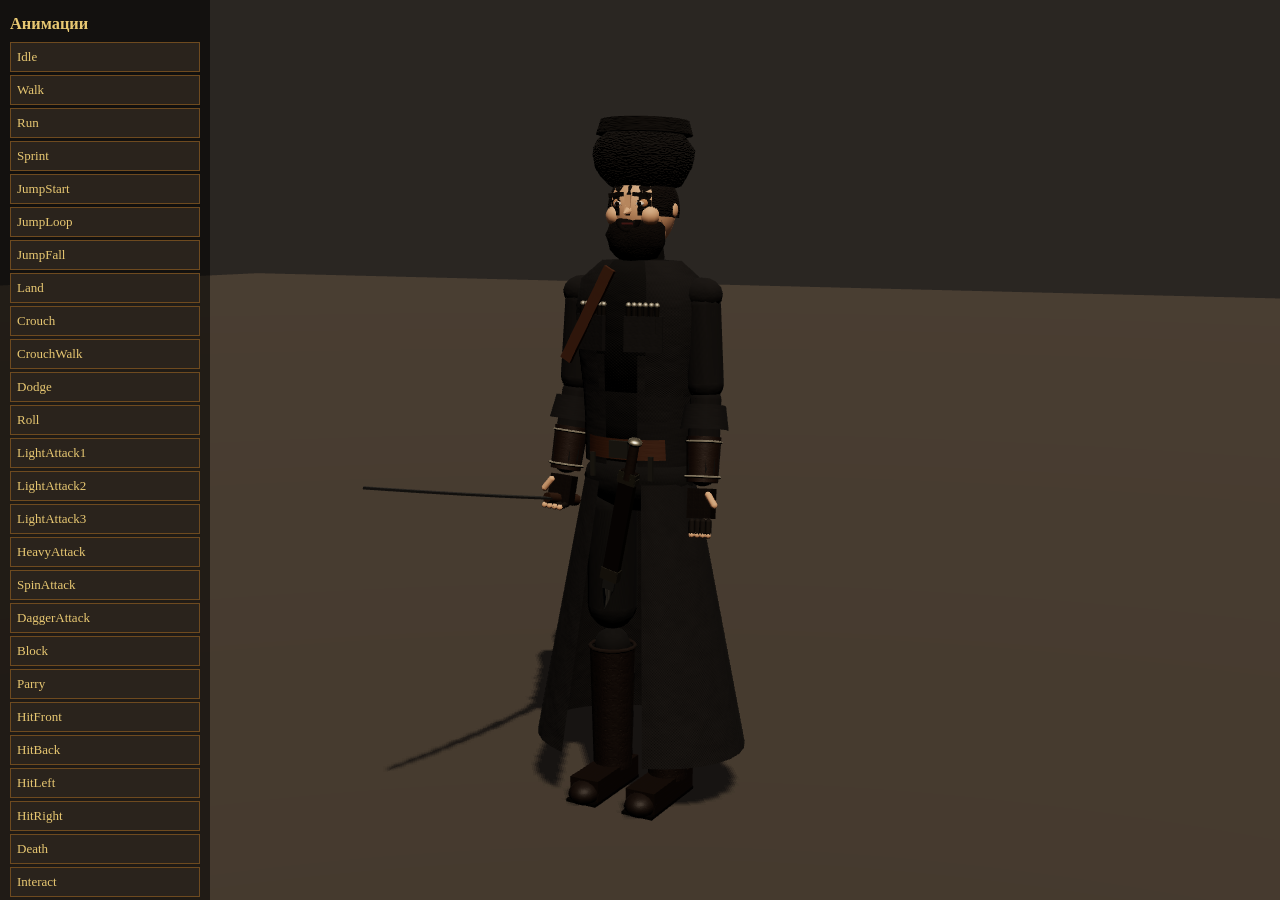
<file: preview/character.html>
<!doctype html>
<html lang="ru">
<head>
<meta charset="utf-8">
<meta name="viewport" content="width=device-width,initial-scale=1">
<title>Герой — просмотр модели и анимаций</title>
<script type="importmap">{ "imports": { "three": "../lib/three.module.js", "three/addons/": "../lib/addons/" } }</script>
<style>
  body { margin: 0; background: #1a1816; color: #e8dcc0; font: 14px Georgia, serif; overflow: hidden; }
  #ui { position: fixed; left: 0; top: 0; bottom: 0; width: 210px; overflow: auto; background: #0008; padding: 10px; box-sizing: border-box; }
  #ui button { display: block; width: 100%; margin: 3px 0; padding: 6px; background: #2a231c; color: #e8c872; border: 1px solid #6e4a1f; cursor: pointer; font: 13px Georgia, serif; text-align: left; }
  #ui button.on { background: #6e4a1f; color: #fff; }
  h3 { margin: 4px 0 8px; color: #e8c872; }
</style>
</head>
<body>
<div id="ui"><h3>Анимации</h3></div>
<script type="module">
// Страница для просмотра модели героя и всех анимаций (без игры). Мышь — вращать, колесо — приблизить.
// ?sheet — «лист поз»: все анимации в ключевой момент, рядами (для проверки).
import * as THREE from 'three';
import { createCharacter, saber, dagger, daggerSheath, papakha } from '../src/character/rig.js';
import { createAnimator } from '../src/character/controller.js';
import { CLIP_NAMES } from '../src/character/clips.js';

const sheet = location.search.includes('sheet');
const renderer = new THREE.WebGLRenderer({ antialias: true, preserveDrawingBuffer: true });
renderer.setPixelRatio(Math.min(devicePixelRatio, 2)); renderer.setSize(innerWidth, innerHeight);
renderer.toneMapping = THREE.ACESFilmicToneMapping; renderer.shadowMap.enabled = true;
document.body.appendChild(renderer.domElement);
const scene = new THREE.Scene(); scene.background = new THREE.Color('#2a2622');
scene.add(new THREE.HemisphereLight('#dfe8ff', '#3a3020', 1.4));
const sun = new THREE.DirectionalLight('#fff2e0', 2.6); sun.position.set(3, 6, 4); sun.castShadow = true; sun.shadow.mapSize.set(2048, 2048);
Object.assign(sun.shadow.camera, { left: -12, right: 12, top: 12, bottom: -12 }); scene.add(sun);
const ground = new THREE.Mesh(new THREE.PlaneGeometry(60, 60), new THREE.MeshStandardMaterial({ color: '#4a4238', roughness: 1 })); ground.rotation.x = -Math.PI / 2; ground.receiveShadow = true; scene.add(ground);
const cam = new THREE.PerspectiveCamera(35, innerWidth / innerHeight, 0.05, 200);

function makeHero() {
  const rig = createCharacter({});
  rig.root.getObjectByName('HeadSocket').add(papakha());
  const s = saber(); rig.sockets.RightHandSocket.add(s);
  rig.sockets.BeltWeaponSocket.add(daggerSheath()); rig.sockets.BeltWeaponSocket.add(dagger());
  rig.grip('Right', 1);
  rig.root.traverse(o => { if (o.isMesh) o.castShadow = true; });
  scene.add(rig.root);
  return { rig, anim: createAnimator(rig.root) };
}
const KEY = { Idle: 0.5, Walk: 0.25, Run: 0.25, Sprint: 0.25, JumpStart: 0.9, JumpLoop: 0.5, JumpFall: 0.5, Land: 0.35, Crouch: 0.5, CrouchWalk: 0.25, Dodge: 0.35, Roll: 0.45, LightAttack1: 0.45, LightAttack2: 0.45, LightAttack3: 0.55, HeavyAttack: 0.42, SpinAttack: 0.45, DaggerAttack: 0.5, Block: 0.5, Parry: 0.35, HitFront: 0.3, HitBack: 0.3, HitLeft: 0.3, HitRight: 0.3, Death: 1, Interact: 0.4, Pickup: 0.45, Climb: 0.25, ClimbDown: 0.25 };

if (sheet) {
  // лист поз: 29 героев сеткой 8×4, каждый в ключевой момент своей анимации, повёрнут на 3/4
  CLIP_NAMES.forEach((name, i) => {
    const h = makeHero(), col = i % 8, row = Math.floor(i / 8);
    h.rig.root.position.set((col - 3.5) * 1.6, 0, row * 2.2 - 3.3); h.rig.root.rotation.y = 0.6;
    const a = h.anim.actions[name]; a.reset().play(); h.anim.mixer.update(0); a.time = KEY[name] * a.getClip().duration; h.anim.mixer.update(0);
  });
  cam.position.set(0, 9, 13); cam.lookAt(0, 0.6, 0);
  renderer.render(scene, cam); document.title = 'ready';
} else {
  const h = makeHero(); let current = 'Idle'; h.anim.play('Idle', { fade: 0 });
  // ?clip=Block&t=0.5&yaw=0.4 — показать позу неподвижно (для скриншотов)
  const q = new URLSearchParams(location.search), freeze = q.get('clip');
  if (freeze) { const a = h.anim.actions[freeze]; h.anim.play(freeze, { fade: 0, restart: true }); h.anim.mixer.update(0); a.time = (+q.get('t') || 0.5) * a.getClip().duration; a.paused = true; h.anim.mixer.update(0); current = freeze; }
  const ui = document.getElementById('ui');
  for (const name of CLIP_NAMES) {
    const b = document.createElement('button'); b.textContent = name;
    b.onclick = () => { current = name; h.anim.play(name, { restart: true }); [...ui.querySelectorAll('button')].forEach(x => x.classList.toggle('on', x === b)); };
    ui.appendChild(b);
  }
  // однократные анимации после окончания возвращаются в Idle (кроме смерти)
  h.anim.onFinished((n) => { if (n !== 'Death') setTimeout(() => h.anim.play('Idle'), 300); });
  const qy = new URLSearchParams(location.search); let yaw = +(qy.get('yaw') ?? 0.5), pitch = 0.15, dist = +(qy.get('dist') ?? 4.2), drag = false, lx = 0, ly = 0;
  addEventListener('pointerdown', e => { if (e.target === renderer.domElement) { drag = true; lx = e.clientX; ly = e.clientY; } });
  addEventListener('pointerup', () => drag = false);
  addEventListener('pointermove', e => { if (!drag) return; yaw -= (e.clientX - lx) * 0.008; pitch = Math.max(-0.3, Math.min(1.2, pitch + (e.clientY - ly) * 0.006)); lx = e.clientX; ly = e.clientY; });
  addEventListener('wheel', e => dist = Math.max(1, Math.min(10, dist + e.deltaY * 0.004)));
  const clock = new THREE.Clock();
  renderer.setAnimationLoop(() => {
    const dt = Math.min(0.05, clock.getDelta());
    h.anim.update(dt); h.rig.clothFollow(); h.rig.updateFace(dt, 0);
    h.rig.setExpression(/Attack|Hit/.test(current) ? 'anger' : current === 'Block' ? 'focus' : 'neutral');
    cam.position.set(Math.sin(yaw) * Math.cos(pitch) * dist, 1.1 + Math.sin(pitch) * dist, Math.cos(yaw) * Math.cos(pitch) * dist);
    cam.lookAt(0, 1.05, 0);
    renderer.render(scene, cam);
  });
}
addEventListener('resize', () => { renderer.setSize(innerWidth, innerHeight); cam.aspect = innerWidth / innerHeight; cam.updateProjectionMatrix(); });
</script>
</body>
</html>
</file>
